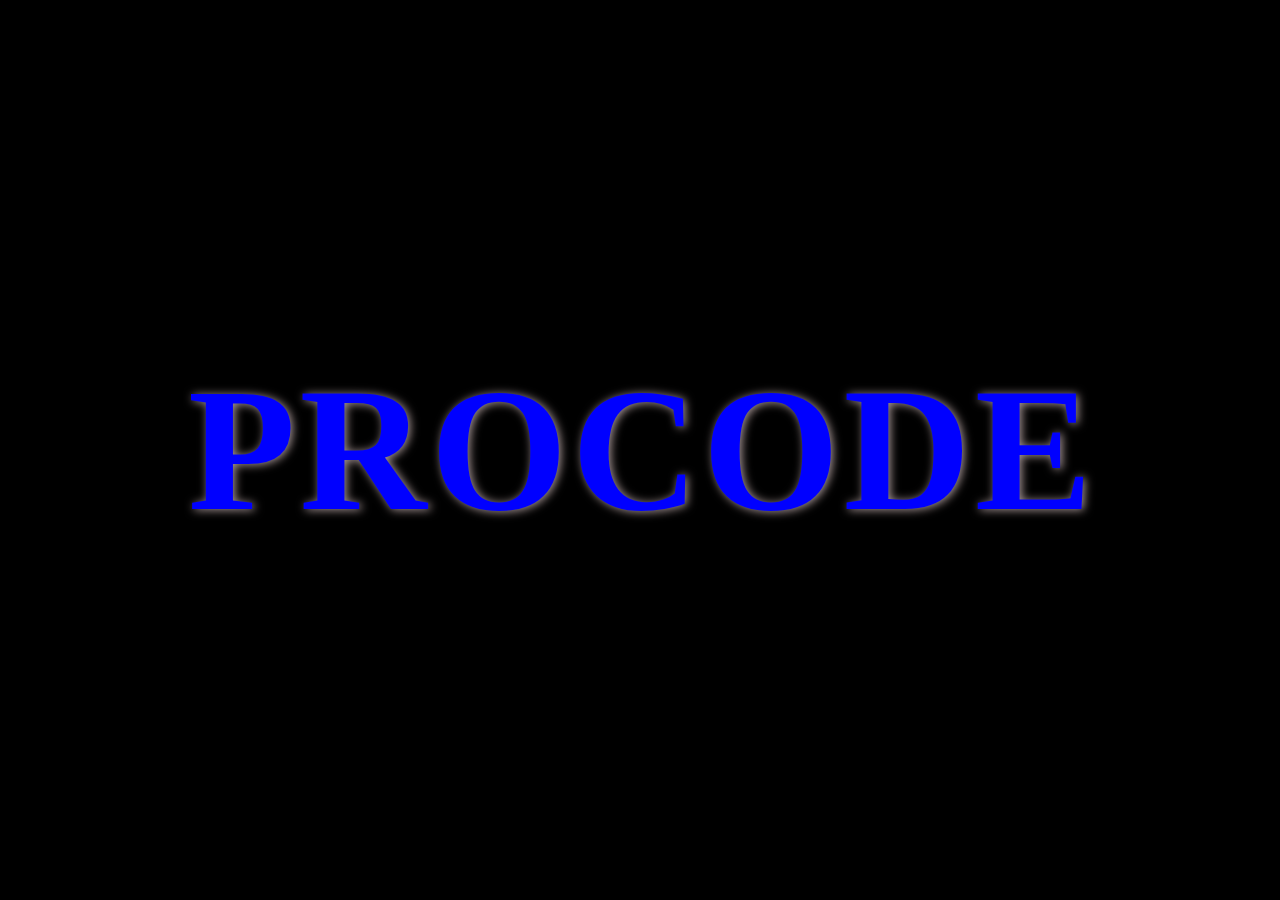
<file: Jumping-Letter-Animation/index.html>
<!DOCTYPE html>
<html lang="en">
<head>
  <meta charset="UTF-8">
  <meta name="viewport" content="width=device-width, initial-scale=1.0">
  <link rel="stylesheet" href="index.css">
  <title>Jumping Letter Animation</title>
</head>
<body>
  <div class="container">
    <span>P</span>
    <span>R</span>
    <span>O</span>
    <span>C</span>
    <span>O</span>
    <span>D</span>
    <span>E</span>
   
  </div>
  <script src="script.js"></script>
</body>
</html>
</file>
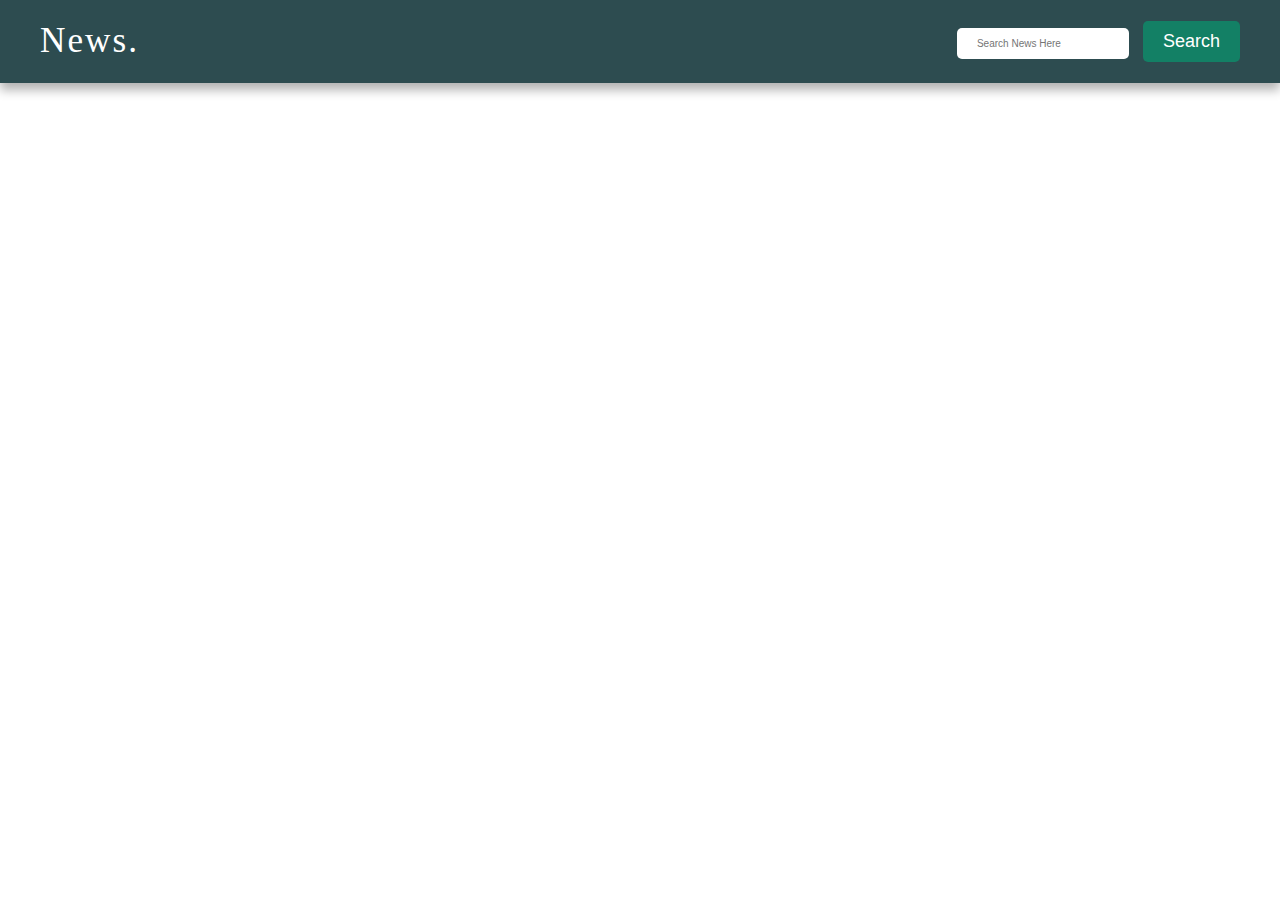
<file: News-Application/index.html>
<!DOCTYPE html>
<html lang="en">
<head>
  <meta charset="UTF-8">
  <meta name="viewport" content="width=device-width, initial-scale=1.0">
  <link rel="stylesheet" href="style.css">
  <title>News Application</title>
</head>
<body>

<nav>
<div class="navbar obj-width" >
  <a href="index.html" class="logo">News.</a>
  <div class="search-container">
    <input type="text" placeholder="Search News Here" id="search-input">
    <button id="search-button">Search</button>
  </div>
</div>
</nav>


<main id="blog-container" class="obj-width">

  <div class="blog-card">
    <img src="placeholder.jpg" alt="">
    <h2>This is a title</h2>
    <p>Lorem ipsum dolor sit, amet consectetur adipisicing elit. Aut, enim optio! At dolore beatae architecto quod obcaecati nam ut. Harum!</p>
  </div>

  <div class="blog-card">
    <img src="placeholder.jpg" alt="">
    <h2>This is a title</h2>
    <p>Lorem ipsum dolor sit, amet consectetur adipisicing elit. Aut, enim optio! At dolore beatae architecto quod obcaecati nam ut. Harum!</p>
  </div>


  <div class="blog-card">
    <img src="placeholder.jpg" alt="">
    <h2>This is a title</h2>
    <p>Lorem ipsum dolor sit, amet consectetur adipisicing elit. Aut, enim optio! At dolore beatae architecto quod obcaecati nam ut. Harum!</p>
  </div>


  <div class="blog-card">
    <img src="placeholder.jpg" alt="">
    <h2>This is a title</h2>
    <p>Lorem ipsum dolor sit, amet consectetur adipisicing elit. Aut, enim optio! At dolore beatae architecto quod obcaecati nam ut. Harum!</p>
  </div>

</main>

<script src="script.js"></script>
</body>
</html>
</file>
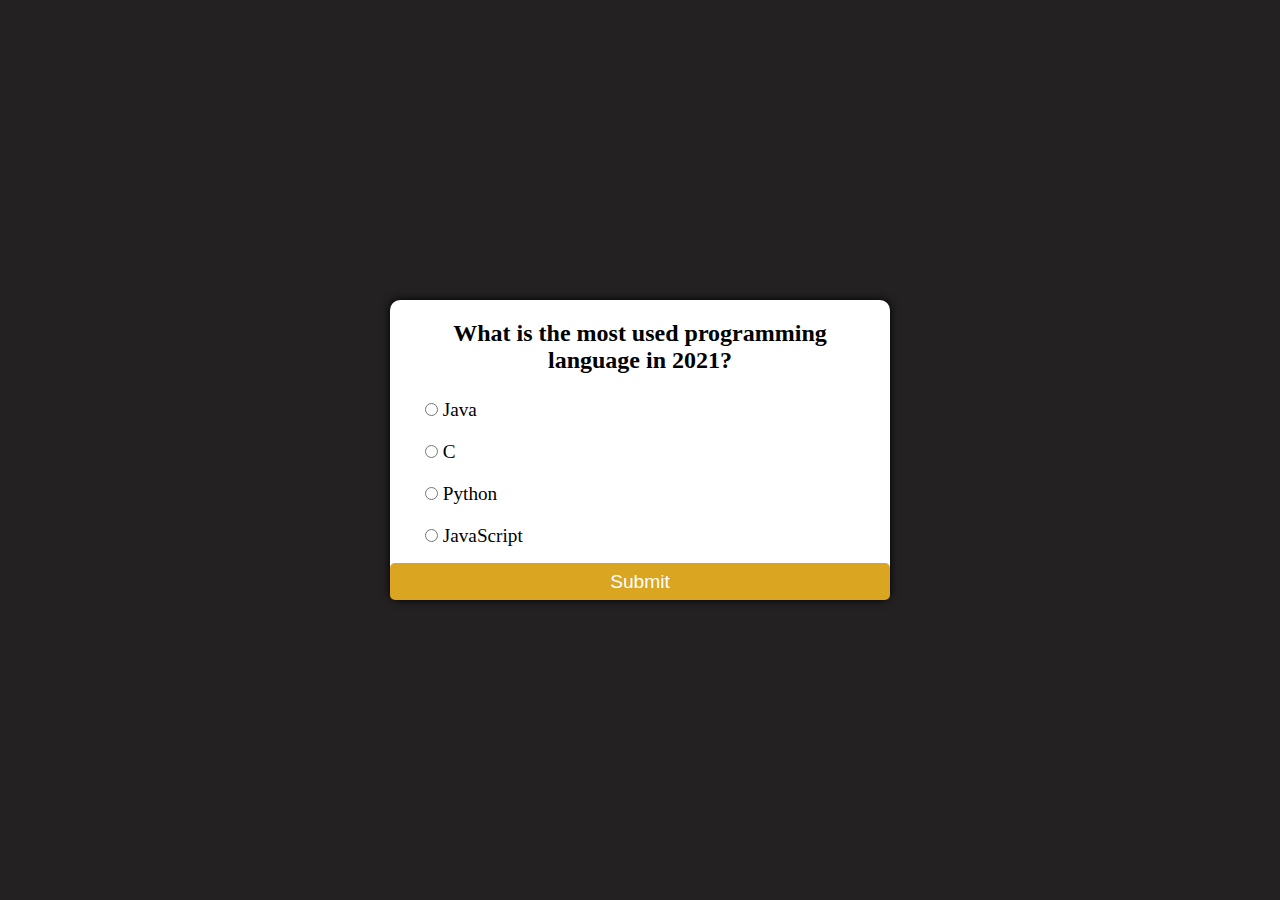
<file: Quiz-App/index.html>
<!DOCTYPE html>
<html lang="en">
<head>
  <meta charset="UTF-8">
  <meta name="viewport" content="width=device-width, initial-scale=1.0">
  <link rel="stylesheet" href="styles.css">
  <title>Quiz App</title>
</head>
<body>

<div class="quiz-container">

  <h2 id="quiz-questions">
    QUestion tag
  </h2>

  <ul>
    <li>
      <input type="radio" class="answer" id="option-a" name="quiz-options">
      <label for="option-a" id="text_option_a">Option A</label>
    </li>

    <li>
      <input type="radio" class="answer" id="option-b" name="quiz-options">
      <label for="option-b" id="text_option_b">Option B</label>
    </li>


    <li>
      <input type="radio" class="answer" id="option-c" name="quiz-options">
      <label for="option-c" id="text_option_c">Option C</label>
    </li>

    <li>
      <input type="radio" class="answer" id="option-d" name="quiz-options">
      <label for="option-d" id="text_option_d">Option D</label>
    </li>


  </ul>

  <button id="submit">Submit</button>
</div>

</body>
<script src="script.js"></script>
</html>
</file>
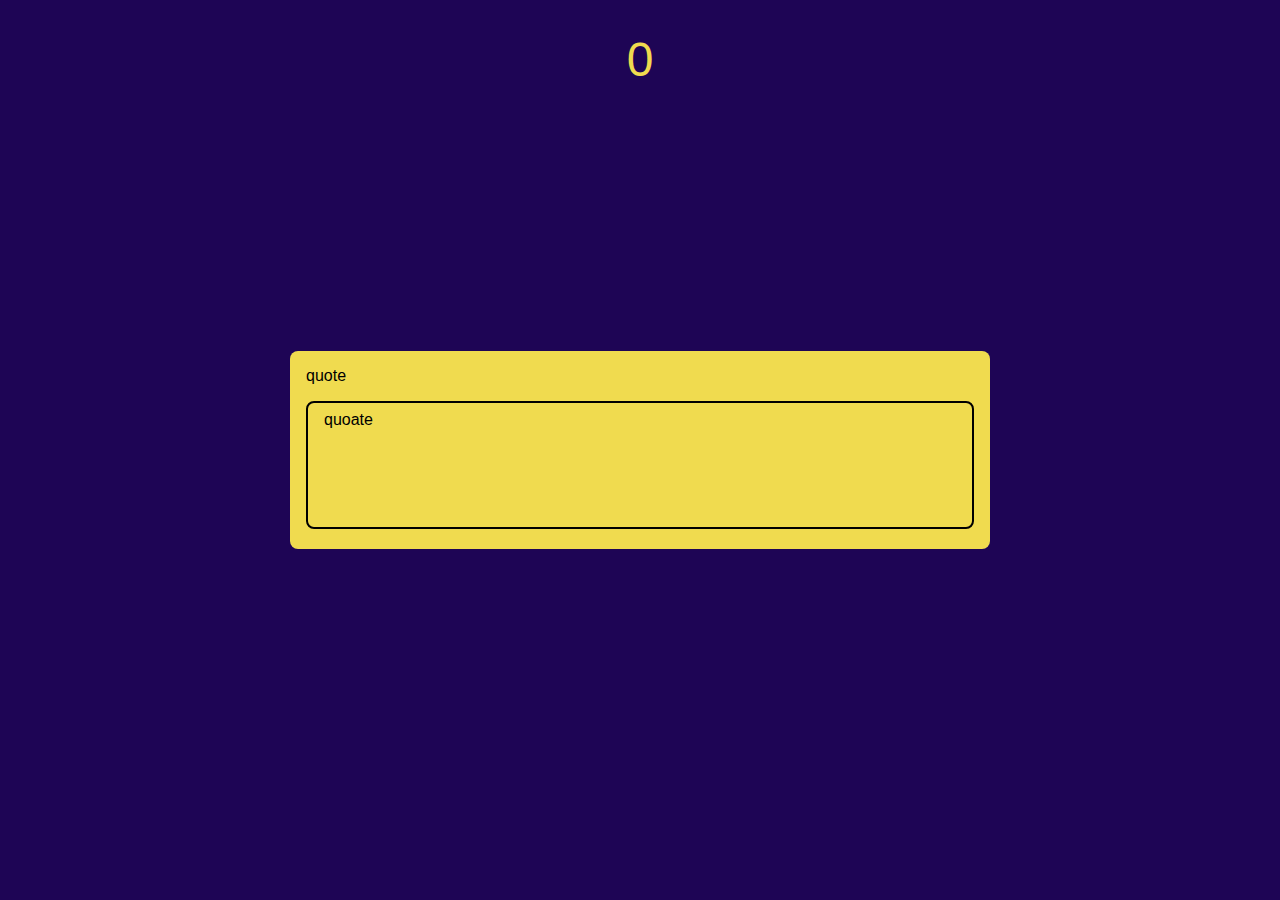
<file: TypingGame/index.html>
<!DOCTYPE html>
<html lang="en">
<head>
  <meta charset="UTF-8">
  <meta name="viewport" content="width=device-width, initial-scale=1.0">
  <link rel="stylesheet" href="styles.css">
  <script src="script.js" defer></script>
  <title>Speed Typing</title>
</head>
<body>
    <div class="timer" id="timer">0</div>
    <div class="container">
      <div class="quote-display" id="quoteDisplay">quote</div>
      <textarea  id="quoteInput" class="quote-input" autofocus>quoate</textarea>
    </div>
</body>
</html>
</file>
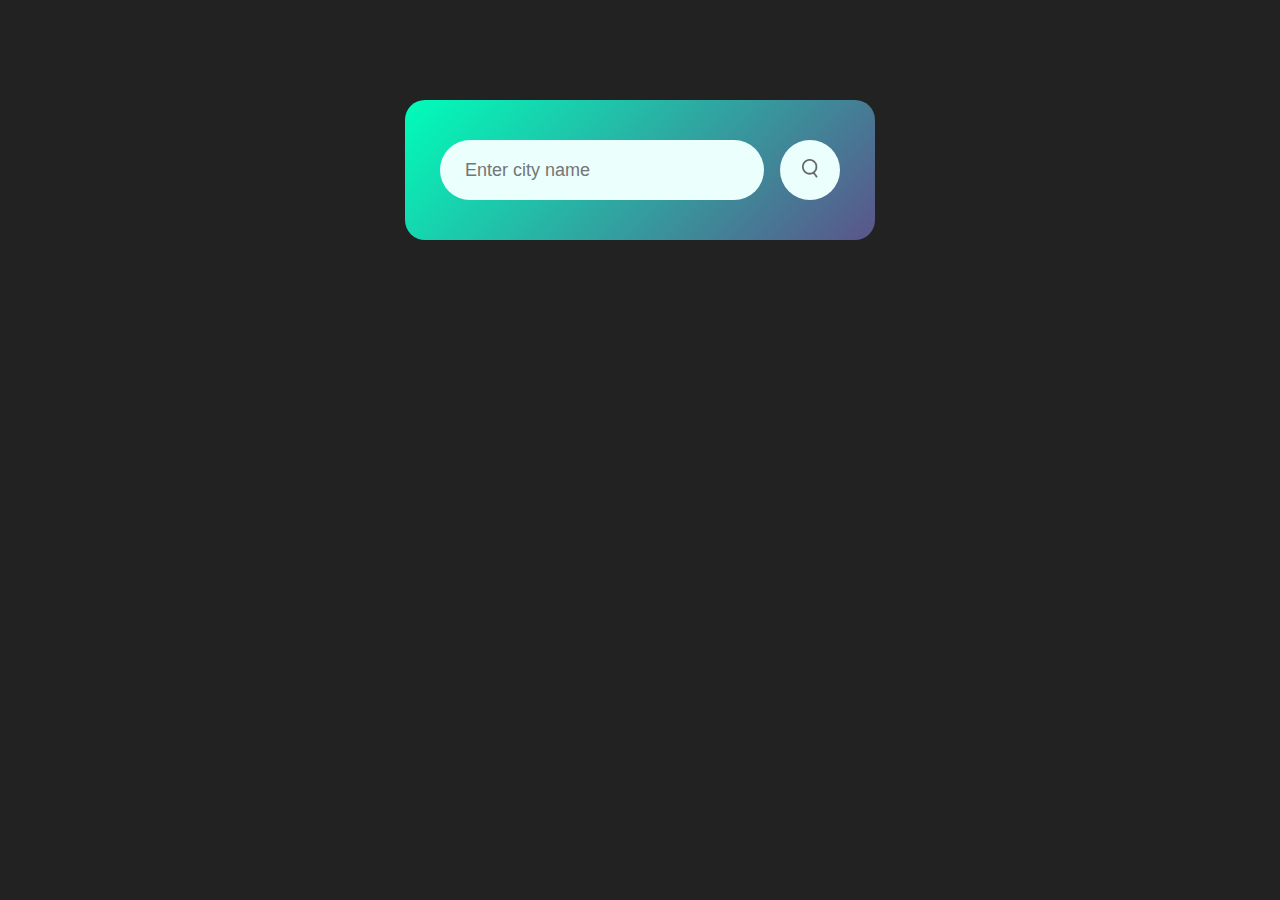
<file: Weather App/index.html>
<!DOCTYPE html>
<html lang="en">
<head>
    <meta charset="UTF-8">
    <meta name="viewport" content="width=device-width, initial-scale=1.0">
    <title>Weather App</title>
    <link rel="stylesheet" href="styles.css">
</head>
<body>
    <div class="card">
        <div class="search">
            <input type="text" placeholder="Enter city name" spellcheck="false">
            <button><img src="weather-app-img/images/search.png" alt=""></button>

        </div>
        <div class="error">
            <p>Invalid City Name</p>
        </div>
        <div class="weather">
            <img src="weather-app-img/images/rain.png" alt="" class="weather-icon">
            <h1 class="temp">22°c</h1>
            <h2 class="city">New York</h2>
            <div class="details">
                <div class="col">
                    <img src="weather-app-img/images/humidity.png" alt="">
                    <div>
                        <p class="humidity">50%</p>
                        <p>Humidity</p>
                    </div>
                </div>
                <div class="col">
                    <img src="weather-app-img/images/wind.png" alt="">
                    <div>
                        <p class="wind">15 km/h</p>
                        <p>Wind Speed</p>
                    </div>
                </div>
            </div>
        </div>
    </div>
    <script src="weather.js">
    </script>
</body>
</html>
</file>
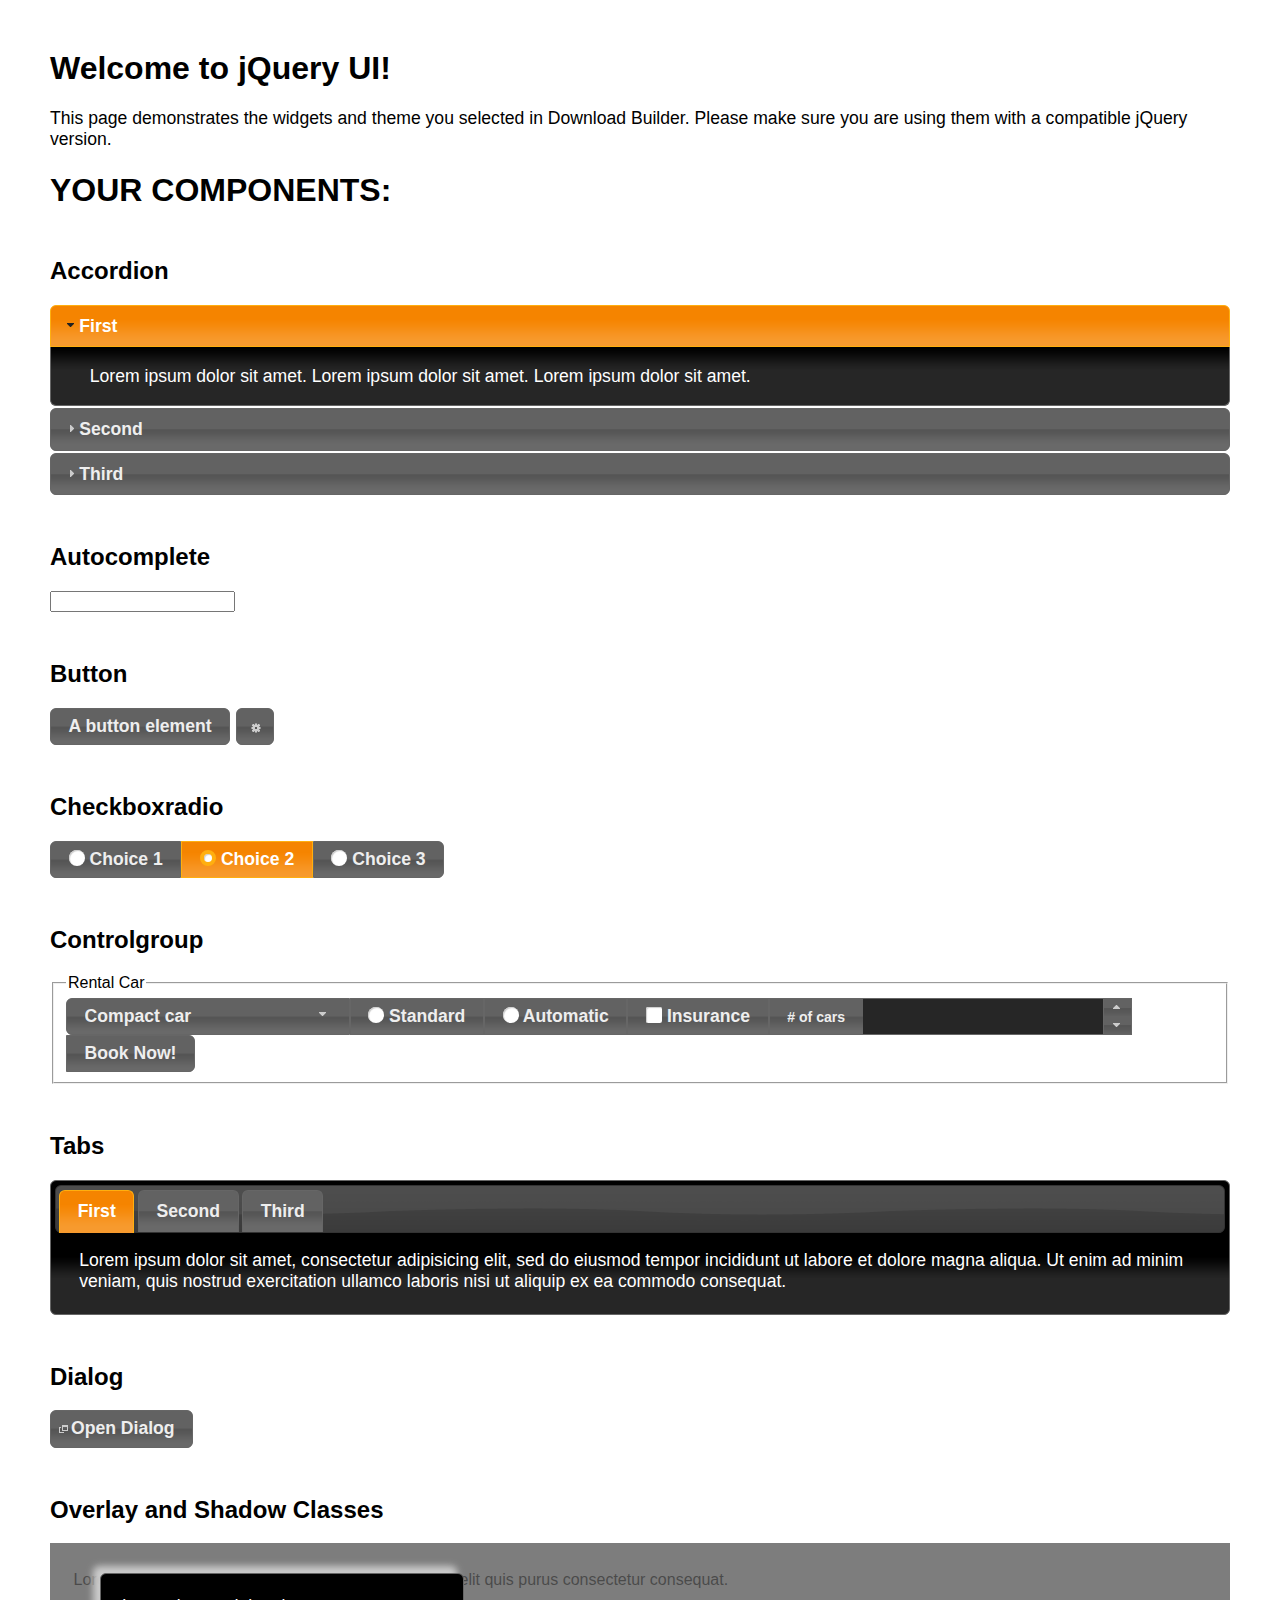
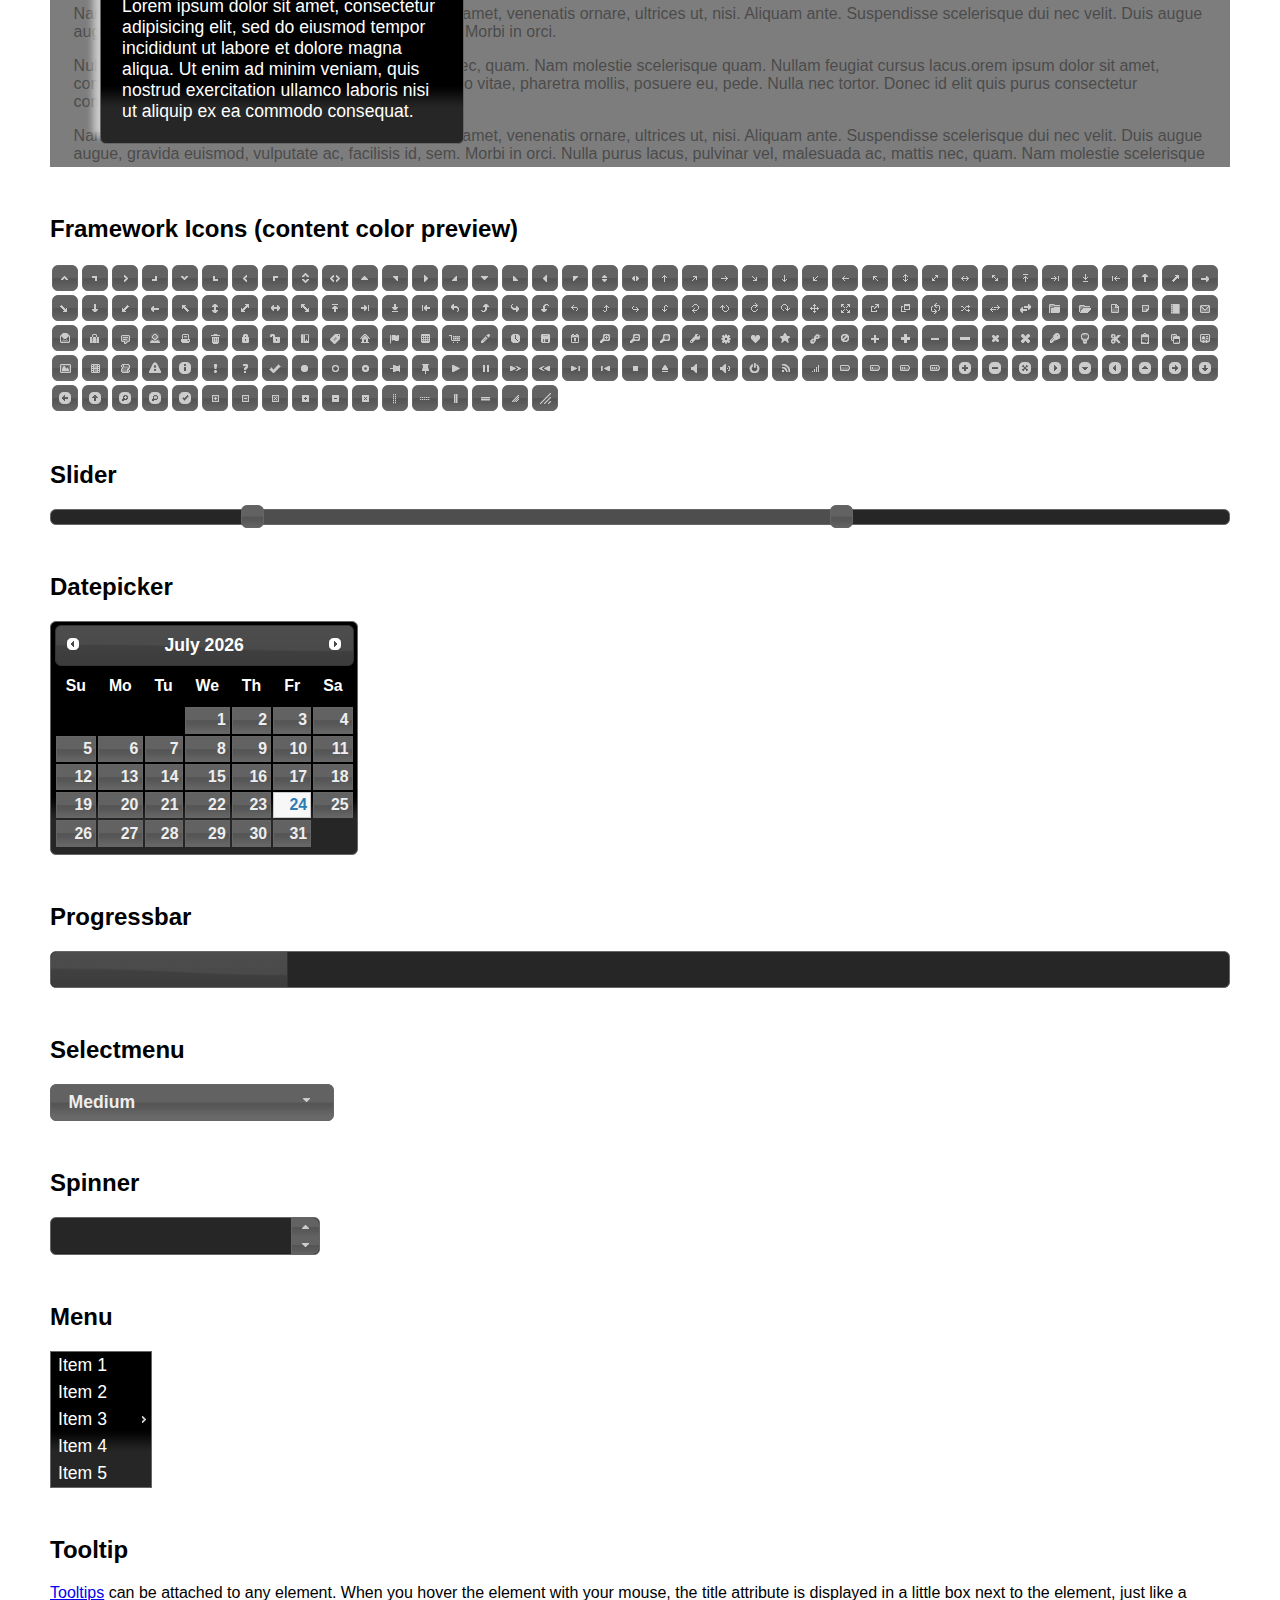
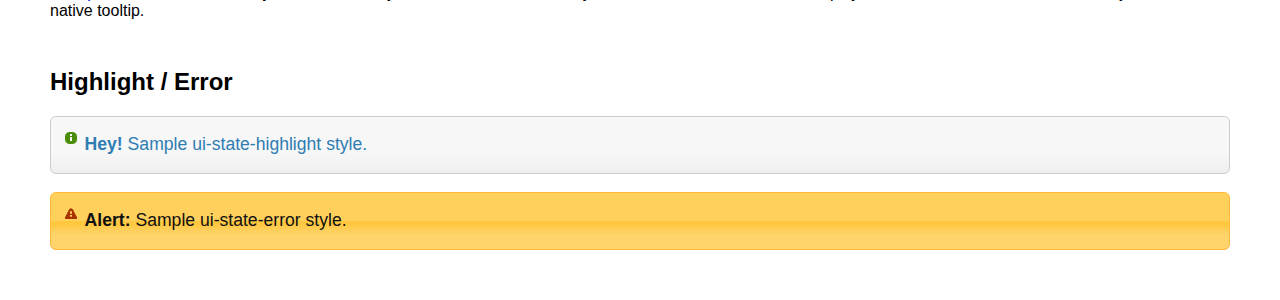
<file: Expense-Tracker/jquery-ui-1.13.2.custom/index.html>
<!doctype html>
<html lang="us">
<head>
	<meta charset="utf-8">
	<title>jQuery UI Example Page</title>
	<link href="jquery-ui.css" rel="stylesheet">
	<style>
	body{
		font-family: "Trebuchet MS", sans-serif;
		margin: 50px;
	}
	.demoHeaders {
		margin-top: 2em;
	}
	#dialog-link {
		padding: .4em 1em .4em 20px;
		text-decoration: none;
		position: relative;
	}
	#dialog-link span.ui-icon {
		margin: 0 5px 0 0;
		position: absolute;
		left: .2em;
		top: 50%;
		margin-top: -8px;
	}
	#icons {
		margin: 0;
		padding: 0;
	}
	#icons li {
		margin: 2px;
		position: relative;
		padding: 4px 0;
		cursor: pointer;
		float: left;
		list-style: none;
	}
	#icons span.ui-icon {
		float: left;
		margin: 0 4px;
	}
	.fakewindowcontain .ui-widget-overlay {
		position: absolute;
	}
	select {
		width: 200px;
	}
	</style>
</head>
<body>

<h1>Welcome to jQuery UI!</h1>

<div class="ui-widget">
	<p>This page demonstrates the widgets and theme you selected in Download Builder. Please make sure you are using them with a compatible jQuery version.</p>
</div>

<h1>YOUR COMPONENTS:</h1>

<!-- Accordion -->
<h2 class="demoHeaders">Accordion</h2>
<div id="accordion">
	<h3>First</h3>
	<div>Lorem ipsum dolor sit amet. Lorem ipsum dolor sit amet. Lorem ipsum dolor sit amet.</div>
	<h3>Second</h3>
	<div>Phasellus mattis tincidunt nibh.</div>
	<h3>Third</h3>
	<div>Nam dui erat, auctor a, dignissim quis.</div>
</div>

<!-- Autocomplete -->
<h2 class="demoHeaders">Autocomplete</h2>
<div>
	<input id="autocomplete" title="type &quot;a&quot;">
</div>

<!-- Button -->
<h2 class="demoHeaders">Button</h2>
<button id="button">A button element</button>
<button id="button-icon">An icon-only button</button>

<!-- Checkboxradio -->
<h2 class="demoHeaders">Checkboxradio</h2>
<form style="margin-top: 1em;">
	<div id="radioset">
		<input type="radio" id="radio1" name="radio"><label for="radio1">Choice 1</label>
		<input type="radio" id="radio2" name="radio" checked="checked"><label for="radio2">Choice 2</label>
		<input type="radio" id="radio3" name="radio"><label for="radio3">Choice 3</label>
	</div>
</form>

<!-- Controlgroup -->
<h2 class="demoHeaders">Controlgroup</h2>
<fieldset>
	<legend>Rental Car</legend>
	<div id="controlgroup">
		<select id="car-type">
			<option>Compact car</option>
			<option>Midsize car</option>
			<option>Full size car</option>
			<option>SUV</option>
			<option>Luxury</option>
			<option>Truck</option>
			<option>Van</option>
		</select>
		<label for="transmission-standard">Standard</label>
		<input type="radio" name="transmission" id="transmission-standard">
		<label for="transmission-automatic">Automatic</label>
		<input type="radio" name="transmission" id="transmission-automatic">
		<label for="insurance">Insurance</label>
		<input type="checkbox" name="insurance" id="insurance">
		<label for="horizontal-spinner" class="ui-controlgroup-label"># of cars</label>
		<input id="horizontal-spinner" class="ui-spinner-input">
		<button>Book Now!</button>
	</div>
</fieldset>

<!-- Tabs -->
<h2 class="demoHeaders">Tabs</h2>
<div id="tabs">
	<ul>
		<li><a href="#tabs-1">First</a></li>
		<li><a href="#tabs-2">Second</a></li>
		<li><a href="#tabs-3">Third</a></li>
	</ul>
	<div id="tabs-1">Lorem ipsum dolor sit amet, consectetur adipisicing elit, sed do eiusmod tempor incididunt ut labore et dolore magna aliqua. Ut enim ad minim veniam, quis nostrud exercitation ullamco laboris nisi ut aliquip ex ea commodo consequat.</div>
	<div id="tabs-2">Phasellus mattis tincidunt nibh. Cras orci urna, blandit id, pretium vel, aliquet ornare, felis. Maecenas scelerisque sem non nisl. Fusce sed lorem in enim dictum bibendum.</div>
	<div id="tabs-3">Nam dui erat, auctor a, dignissim quis, sollicitudin eu, felis. Pellentesque nisi urna, interdum eget, sagittis et, consequat vestibulum, lacus. Mauris porttitor ullamcorper augue.</div>
</div>

<h2 class="demoHeaders">Dialog</h2>
<p>
	<button id="dialog-link" class="ui-button ui-corner-all ui-widget">
		<span class="ui-icon ui-icon-newwin"></span>Open Dialog
	</button>
</p>

<h2 class="demoHeaders">Overlay and Shadow Classes</h2>
<div style="position: relative; width: 96%; height: 200px; padding:1% 2%; overflow:hidden;" class="fakewindowcontain">
	<p>Lorem ipsum dolor sit amet,  Nulla nec tortor. Donec id elit quis purus consectetur consequat. </p><p>Nam congue semper tellus. Sed erat dolor, dapibus sit amet, venenatis ornare, ultrices ut, nisi. Aliquam ante. Suspendisse scelerisque dui nec velit. Duis augue augue, gravida euismod, vulputate ac, facilisis id, sem. Morbi in orci. </p><p>Nulla purus lacus, pulvinar vel, malesuada ac, mattis nec, quam. Nam molestie scelerisque quam. Nullam feugiat cursus lacus.orem ipsum dolor sit amet, consectetur adipiscing elit. Donec libero risus, commodo vitae, pharetra mollis, posuere eu, pede. Nulla nec tortor. Donec id elit quis purus consectetur consequat. </p><p>Nam congue semper tellus. Sed erat dolor, dapibus sit amet, venenatis ornare, ultrices ut, nisi. Aliquam ante. Suspendisse scelerisque dui nec velit. Duis augue augue, gravida euismod, vulputate ac, facilisis id, sem. Morbi in orci. Nulla purus lacus, pulvinar vel, malesuada ac, mattis nec, quam. Nam molestie scelerisque quam. </p><p>Nullam feugiat cursus lacus.orem ipsum dolor sit amet, consectetur adipiscing elit. Donec libero risus, commodo vitae, pharetra mollis, posuere eu, pede. Nulla nec tortor. Donec id elit quis purus consectetur consequat. Nam congue semper tellus. Sed erat dolor, dapibus sit amet, venenatis ornare, ultrices ut, nisi. Aliquam ante. </p><p>Suspendisse scelerisque dui nec velit. Duis augue augue, gravida euismod, vulputate ac, facilisis id, sem. Morbi in orci. Nulla purus lacus, pulvinar vel, malesuada ac, mattis nec, quam. Nam molestie scelerisque quam. Nullam feugiat cursus lacus.orem ipsum dolor sit amet, consectetur adipiscing elit. Donec libero risus, commodo vitae, pharetra mollis, posuere eu, pede. Nulla nec tortor. Donec id elit quis purus consectetur consequat. Nam congue semper tellus. Sed erat dolor, dapibus sit amet, venenatis ornare, ultrices ut, nisi. </p>

	<!-- ui-dialog -->
	<div class="ui-widget-overlay ui-front"></div>
	<div style="position: absolute; width: 320px; left: 50px; top: 30px; padding: 1.2em" class="ui-widget ui-front ui-widget-content ui-corner-all ui-widget-shadow">
		Lorem ipsum dolor sit amet, consectetur adipisicing elit, sed do eiusmod tempor incididunt ut labore et dolore magna aliqua. Ut enim ad minim veniam, quis nostrud exercitation ullamco laboris nisi ut aliquip ex ea commodo consequat.
	</div>

</div>

<!-- ui-dialog -->
<div id="dialog" title="Dialog Title">
	<p>Lorem ipsum dolor sit amet, consectetur adipisicing elit, sed do eiusmod tempor incididunt ut labore et dolore magna aliqua. Ut enim ad minim veniam, quis nostrud exercitation ullamco laboris nisi ut aliquip ex ea commodo consequat.</p>
</div>


<h2 class="demoHeaders">Framework Icons (content color preview)</h2>
<ul id="icons" class="ui-widget ui-helper-clearfix">
	<li class="ui-state-default ui-corner-all" title=".ui-icon-caret-1-n"><span class="ui-icon ui-icon-caret-1-n"></span></li>
	<li class="ui-state-default ui-corner-all" title=".ui-icon-caret-1-ne"><span class="ui-icon ui-icon-caret-1-ne"></span></li>
	<li class="ui-state-default ui-corner-all" title=".ui-icon-caret-1-e"><span class="ui-icon ui-icon-caret-1-e"></span></li>
	<li class="ui-state-default ui-corner-all" title=".ui-icon-caret-1-se"><span class="ui-icon ui-icon-caret-1-se"></span></li>
	<li class="ui-state-default ui-corner-all" title=".ui-icon-caret-1-s"><span class="ui-icon ui-icon-caret-1-s"></span></li>
	<li class="ui-state-default ui-corner-all" title=".ui-icon-caret-1-sw"><span class="ui-icon ui-icon-caret-1-sw"></span></li>
	<li class="ui-state-default ui-corner-all" title=".ui-icon-caret-1-w"><span class="ui-icon ui-icon-caret-1-w"></span></li>
	<li class="ui-state-default ui-corner-all" title=".ui-icon-caret-1-nw"><span class="ui-icon ui-icon-caret-1-nw"></span></li>
	<li class="ui-state-default ui-corner-all" title=".ui-icon-caret-2-n-s"><span class="ui-icon ui-icon-caret-2-n-s"></span></li>
	<li class="ui-state-default ui-corner-all" title=".ui-icon-caret-2-e-w"><span class="ui-icon ui-icon-caret-2-e-w"></span></li>
	<li class="ui-state-default ui-corner-all" title=".ui-icon-triangle-1-n"><span class="ui-icon ui-icon-triangle-1-n"></span></li>
	<li class="ui-state-default ui-corner-all" title=".ui-icon-triangle-1-ne"><span class="ui-icon ui-icon-triangle-1-ne"></span></li>
	<li class="ui-state-default ui-corner-all" title=".ui-icon-triangle-1-e"><span class="ui-icon ui-icon-triangle-1-e"></span></li>
	<li class="ui-state-default ui-corner-all" title=".ui-icon-triangle-1-se"><span class="ui-icon ui-icon-triangle-1-se"></span></li>
	<li class="ui-state-default ui-corner-all" title=".ui-icon-triangle-1-s"><span class="ui-icon ui-icon-triangle-1-s"></span></li>
	<li class="ui-state-default ui-corner-all" title=".ui-icon-triangle-1-sw"><span class="ui-icon ui-icon-triangle-1-sw"></span></li>
	<li class="ui-state-default ui-corner-all" title=".ui-icon-triangle-1-w"><span class="ui-icon ui-icon-triangle-1-w"></span></li>
	<li class="ui-state-default ui-corner-all" title=".ui-icon-triangle-1-nw"><span class="ui-icon ui-icon-triangle-1-nw"></span></li>
	<li class="ui-state-default ui-corner-all" title=".ui-icon-triangle-2-n-s"><span class="ui-icon ui-icon-triangle-2-n-s"></span></li>
	<li class="ui-state-default ui-corner-all" title=".ui-icon-triangle-2-e-w"><span class="ui-icon ui-icon-triangle-2-e-w"></span></li>
	<li class="ui-state-default ui-corner-all" title=".ui-icon-arrow-1-n"><span class="ui-icon ui-icon-arrow-1-n"></span></li>
	<li class="ui-state-default ui-corner-all" title=".ui-icon-arrow-1-ne"><span class="ui-icon ui-icon-arrow-1-ne"></span></li>
	<li class="ui-state-default ui-corner-all" title=".ui-icon-arrow-1-e"><span class="ui-icon ui-icon-arrow-1-e"></span></li>
	<li class="ui-state-default ui-corner-all" title=".ui-icon-arrow-1-se"><span class="ui-icon ui-icon-arrow-1-se"></span></li>
	<li class="ui-state-default ui-corner-all" title=".ui-icon-arrow-1-s"><span class="ui-icon ui-icon-arrow-1-s"></span></li>
	<li class="ui-state-default ui-corner-all" title=".ui-icon-arrow-1-sw"><span class="ui-icon ui-icon-arrow-1-sw"></span></li>
	<li class="ui-state-default ui-corner-all" title=".ui-icon-arrow-1-w"><span class="ui-icon ui-icon-arrow-1-w"></span></li>
	<li class="ui-state-default ui-corner-all" title=".ui-icon-arrow-1-nw"><span class="ui-icon ui-icon-arrow-1-nw"></span></li>
	<li class="ui-state-default ui-corner-all" title=".ui-icon-arrow-2-n-s"><span class="ui-icon ui-icon-arrow-2-n-s"></span></li>
	<li class="ui-state-default ui-corner-all" title=".ui-icon-arrow-2-ne-sw"><span class="ui-icon ui-icon-arrow-2-ne-sw"></span></li>
	<li class="ui-state-default ui-corner-all" title=".ui-icon-arrow-2-e-w"><span class="ui-icon ui-icon-arrow-2-e-w"></span></li>
	<li class="ui-state-default ui-corner-all" title=".ui-icon-arrow-2-se-nw"><span class="ui-icon ui-icon-arrow-2-se-nw"></span></li>
	<li class="ui-state-default ui-corner-all" title=".ui-icon-arrowstop-1-n"><span class="ui-icon ui-icon-arrowstop-1-n"></span></li>
	<li class="ui-state-default ui-corner-all" title=".ui-icon-arrowstop-1-e"><span class="ui-icon ui-icon-arrowstop-1-e"></span></li>
	<li class="ui-state-default ui-corner-all" title=".ui-icon-arrowstop-1-s"><span class="ui-icon ui-icon-arrowstop-1-s"></span></li>
	<li class="ui-state-default ui-corner-all" title=".ui-icon-arrowstop-1-w"><span class="ui-icon ui-icon-arrowstop-1-w"></span></li>
	<li class="ui-state-default ui-corner-all" title=".ui-icon-arrowthick-1-n"><span class="ui-icon ui-icon-arrowthick-1-n"></span></li>
	<li class="ui-state-default ui-corner-all" title=".ui-icon-arrowthick-1-ne"><span class="ui-icon ui-icon-arrowthick-1-ne"></span></li>
	<li class="ui-state-default ui-corner-all" title=".ui-icon-arrowthick-1-e"><span class="ui-icon ui-icon-arrowthick-1-e"></span></li>
	<li class="ui-state-default ui-corner-all" title=".ui-icon-arrowthick-1-se"><span class="ui-icon ui-icon-arrowthick-1-se"></span></li>
	<li class="ui-state-default ui-corner-all" title=".ui-icon-arrowthick-1-s"><span class="ui-icon ui-icon-arrowthick-1-s"></span></li>
	<li class="ui-state-default ui-corner-all" title=".ui-icon-arrowthick-1-sw"><span class="ui-icon ui-icon-arrowthick-1-sw"></span></li>
	<li class="ui-state-default ui-corner-all" title=".ui-icon-arrowthick-1-w"><span class="ui-icon ui-icon-arrowthick-1-w"></span></li>
	<li class="ui-state-default ui-corner-all" title=".ui-icon-arrowthick-1-nw"><span class="ui-icon ui-icon-arrowthick-1-nw"></span></li>
	<li class="ui-state-default ui-corner-all" title=".ui-icon-arrowthick-2-n-s"><span class="ui-icon ui-icon-arrowthick-2-n-s"></span></li>
	<li class="ui-state-default ui-corner-all" title=".ui-icon-arrowthick-2-ne-sw"><span class="ui-icon ui-icon-arrowthick-2-ne-sw"></span></li>
	<li class="ui-state-default ui-corner-all" title=".ui-icon-arrowthick-2-e-w"><span class="ui-icon ui-icon-arrowthick-2-e-w"></span></li>
	<li class="ui-state-default ui-corner-all" title=".ui-icon-arrowthick-2-se-nw"><span class="ui-icon ui-icon-arrowthick-2-se-nw"></span></li>
	<li class="ui-state-default ui-corner-all" title=".ui-icon-arrowthickstop-1-n"><span class="ui-icon ui-icon-arrowthickstop-1-n"></span></li>
	<li class="ui-state-default ui-corner-all" title=".ui-icon-arrowthickstop-1-e"><span class="ui-icon ui-icon-arrowthickstop-1-e"></span></li>
	<li class="ui-state-default ui-corner-all" title=".ui-icon-arrowthickstop-1-s"><span class="ui-icon ui-icon-arrowthickstop-1-s"></span></li>
	<li class="ui-state-default ui-corner-all" title=".ui-icon-arrowthickstop-1-w"><span class="ui-icon ui-icon-arrowthickstop-1-w"></span></li>
	<li class="ui-state-default ui-corner-all" title=".ui-icon-arrowreturnthick-1-w"><span class="ui-icon ui-icon-arrowreturnthick-1-w"></span></li>
	<li class="ui-state-default ui-corner-all" title=".ui-icon-arrowreturnthick-1-n"><span class="ui-icon ui-icon-arrowreturnthick-1-n"></span></li>
	<li class="ui-state-default ui-corner-all" title=".ui-icon-arrowreturnthick-1-e"><span class="ui-icon ui-icon-arrowreturnthick-1-e"></span></li>
	<li class="ui-state-default ui-corner-all" title=".ui-icon-arrowreturnthick-1-s"><span class="ui-icon ui-icon-arrowreturnthick-1-s"></span></li>
	<li class="ui-state-default ui-corner-all" title=".ui-icon-arrowreturn-1-w"><span class="ui-icon ui-icon-arrowreturn-1-w"></span></li>
	<li class="ui-state-default ui-corner-all" title=".ui-icon-arrowreturn-1-n"><span class="ui-icon ui-icon-arrowreturn-1-n"></span></li>
	<li class="ui-state-default ui-corner-all" title=".ui-icon-arrowreturn-1-e"><span class="ui-icon ui-icon-arrowreturn-1-e"></span></li>
	<li class="ui-state-default ui-corner-all" title=".ui-icon-arrowreturn-1-s"><span class="ui-icon ui-icon-arrowreturn-1-s"></span></li>
	<li class="ui-state-default ui-corner-all" title=".ui-icon-arrowrefresh-1-w"><span class="ui-icon ui-icon-arrowrefresh-1-w"></span></li>
	<li class="ui-state-default ui-corner-all" title=".ui-icon-arrowrefresh-1-n"><span class="ui-icon ui-icon-arrowrefresh-1-n"></span></li>
	<li class="ui-state-default ui-corner-all" title=".ui-icon-arrowrefresh-1-e"><span class="ui-icon ui-icon-arrowrefresh-1-e"></span></li>
	<li class="ui-state-default ui-corner-all" title=".ui-icon-arrowrefresh-1-s"><span class="ui-icon ui-icon-arrowrefresh-1-s"></span></li>
	<li class="ui-state-default ui-corner-all" title=".ui-icon-arrow-4"><span class="ui-icon ui-icon-arrow-4"></span></li>
	<li class="ui-state-default ui-corner-all" title=".ui-icon-arrow-4-diag"><span class="ui-icon ui-icon-arrow-4-diag"></span></li>
	<li class="ui-state-default ui-corner-all" title=".ui-icon-extlink"><span class="ui-icon ui-icon-extlink"></span></li>
	<li class="ui-state-default ui-corner-all" title=".ui-icon-newwin"><span class="ui-icon ui-icon-newwin"></span></li>
	<li class="ui-state-default ui-corner-all" title=".ui-icon-refresh"><span class="ui-icon ui-icon-refresh"></span></li>
	<li class="ui-state-default ui-corner-all" title=".ui-icon-shuffle"><span class="ui-icon ui-icon-shuffle"></span></li>
	<li class="ui-state-default ui-corner-all" title=".ui-icon-transfer-e-w"><span class="ui-icon ui-icon-transfer-e-w"></span></li>
	<li class="ui-state-default ui-corner-all" title=".ui-icon-transferthick-e-w"><span class="ui-icon ui-icon-transferthick-e-w"></span></li>
	<li class="ui-state-default ui-corner-all" title=".ui-icon-folder-collapsed"><span class="ui-icon ui-icon-folder-collapsed"></span></li>
	<li class="ui-state-default ui-corner-all" title=".ui-icon-folder-open"><span class="ui-icon ui-icon-folder-open"></span></li>
	<li class="ui-state-default ui-corner-all" title=".ui-icon-document"><span class="ui-icon ui-icon-document"></span></li>
	<li class="ui-state-default ui-corner-all" title=".ui-icon-document-b"><span class="ui-icon ui-icon-document-b"></span></li>
	<li class="ui-state-default ui-corner-all" title=".ui-icon-note"><span class="ui-icon ui-icon-note"></span></li>
	<li class="ui-state-default ui-corner-all" title=".ui-icon-mail-closed"><span class="ui-icon ui-icon-mail-closed"></span></li>
	<li class="ui-state-default ui-corner-all" title=".ui-icon-mail-open"><span class="ui-icon ui-icon-mail-open"></span></li>
	<li class="ui-state-default ui-corner-all" title=".ui-icon-suitcase"><span class="ui-icon ui-icon-suitcase"></span></li>
	<li class="ui-state-default ui-corner-all" title=".ui-icon-comment"><span class="ui-icon ui-icon-comment"></span></li>
	<li class="ui-state-default ui-corner-all" title=".ui-icon-person"><span class="ui-icon ui-icon-person"></span></li>
	<li class="ui-state-default ui-corner-all" title=".ui-icon-print"><span class="ui-icon ui-icon-print"></span></li>
	<li class="ui-state-default ui-corner-all" title=".ui-icon-trash"><span class="ui-icon ui-icon-trash"></span></li>
	<li class="ui-state-default ui-corner-all" title=".ui-icon-locked"><span class="ui-icon ui-icon-locked"></span></li>
	<li class="ui-state-default ui-corner-all" title=".ui-icon-unlocked"><span class="ui-icon ui-icon-unlocked"></span></li>
	<li class="ui-state-default ui-corner-all" title=".ui-icon-bookmark"><span class="ui-icon ui-icon-bookmark"></span></li>
	<li class="ui-state-default ui-corner-all" title=".ui-icon-tag"><span class="ui-icon ui-icon-tag"></span></li>
	<li class="ui-state-default ui-corner-all" title=".ui-icon-home"><span class="ui-icon ui-icon-home"></span></li>
	<li class="ui-state-default ui-corner-all" title=".ui-icon-flag"><span class="ui-icon ui-icon-flag"></span></li>
	<li class="ui-state-default ui-corner-all" title=".ui-icon-calculator"><span class="ui-icon ui-icon-calculator"></span></li>
	<li class="ui-state-default ui-corner-all" title=".ui-icon-cart"><span class="ui-icon ui-icon-cart"></span></li>
	<li class="ui-state-default ui-corner-all" title=".ui-icon-pencil"><span class="ui-icon ui-icon-pencil"></span></li>
	<li class="ui-state-default ui-corner-all" title=".ui-icon-clock"><span class="ui-icon ui-icon-clock"></span></li>
	<li class="ui-state-default ui-corner-all" title=".ui-icon-disk"><span class="ui-icon ui-icon-disk"></span></li>
	<li class="ui-state-default ui-corner-all" title=".ui-icon-calendar"><span class="ui-icon ui-icon-calendar"></span></li>
	<li class="ui-state-default ui-corner-all" title=".ui-icon-zoomin"><span class="ui-icon ui-icon-zoomin"></span></li>
	<li class="ui-state-default ui-corner-all" title=".ui-icon-zoomout"><span class="ui-icon ui-icon-zoomout"></span></li>
	<li class="ui-state-default ui-corner-all" title=".ui-icon-search"><span class="ui-icon ui-icon-search"></span></li>
	<li class="ui-state-default ui-corner-all" title=".ui-icon-wrench"><span class="ui-icon ui-icon-wrench"></span></li>
	<li class="ui-state-default ui-corner-all" title=".ui-icon-gear"><span class="ui-icon ui-icon-gear"></span></li>
	<li class="ui-state-default ui-corner-all" title=".ui-icon-heart"><span class="ui-icon ui-icon-heart"></span></li>
	<li class="ui-state-default ui-corner-all" title=".ui-icon-star"><span class="ui-icon ui-icon-star"></span></li>
	<li class="ui-state-default ui-corner-all" title=".ui-icon-link"><span class="ui-icon ui-icon-link"></span></li>
	<li class="ui-state-default ui-corner-all" title=".ui-icon-cancel"><span class="ui-icon ui-icon-cancel"></span></li>
	<li class="ui-state-default ui-corner-all" title=".ui-icon-plus"><span class="ui-icon ui-icon-plus"></span></li>
	<li class="ui-state-default ui-corner-all" title=".ui-icon-plusthick"><span class="ui-icon ui-icon-plusthick"></span></li>
	<li class="ui-state-default ui-corner-all" title=".ui-icon-minus"><span class="ui-icon ui-icon-minus"></span></li>
	<li class="ui-state-default ui-corner-all" title=".ui-icon-minusthick"><span class="ui-icon ui-icon-minusthick"></span></li>
	<li class="ui-state-default ui-corner-all" title=".ui-icon-close"><span class="ui-icon ui-icon-close"></span></li>
	<li class="ui-state-default ui-corner-all" title=".ui-icon-closethick"><span class="ui-icon ui-icon-closethick"></span></li>
	<li class="ui-state-default ui-corner-all" title=".ui-icon-key"><span class="ui-icon ui-icon-key"></span></li>
	<li class="ui-state-default ui-corner-all" title=".ui-icon-lightbulb"><span class="ui-icon ui-icon-lightbulb"></span></li>
	<li class="ui-state-default ui-corner-all" title=".ui-icon-scissors"><span class="ui-icon ui-icon-scissors"></span></li>
	<li class="ui-state-default ui-corner-all" title=".ui-icon-clipboard"><span class="ui-icon ui-icon-clipboard"></span></li>
	<li class="ui-state-default ui-corner-all" title=".ui-icon-copy"><span class="ui-icon ui-icon-copy"></span></li>
	<li class="ui-state-default ui-corner-all" title=".ui-icon-contact"><span class="ui-icon ui-icon-contact"></span></li>
	<li class="ui-state-default ui-corner-all" title=".ui-icon-image"><span class="ui-icon ui-icon-image"></span></li>
	<li class="ui-state-default ui-corner-all" title=".ui-icon-video"><span class="ui-icon ui-icon-video"></span></li>
	<li class="ui-state-default ui-corner-all" title=".ui-icon-script"><span class="ui-icon ui-icon-script"></span></li>
	<li class="ui-state-default ui-corner-all" title=".ui-icon-alert"><span class="ui-icon ui-icon-alert"></span></li>
	<li class="ui-state-default ui-corner-all" title=".ui-icon-info"><span class="ui-icon ui-icon-info"></span></li>
	<li class="ui-state-default ui-corner-all" title=".ui-icon-notice"><span class="ui-icon ui-icon-notice"></span></li>
	<li class="ui-state-default ui-corner-all" title=".ui-icon-help"><span class="ui-icon ui-icon-help"></span></li>
	<li class="ui-state-default ui-corner-all" title=".ui-icon-check"><span class="ui-icon ui-icon-check"></span></li>
	<li class="ui-state-default ui-corner-all" title=".ui-icon-bullet"><span class="ui-icon ui-icon-bullet"></span></li>
	<li class="ui-state-default ui-corner-all" title=".ui-icon-radio-off"><span class="ui-icon ui-icon-radio-off"></span></li>
	<li class="ui-state-default ui-corner-all" title=".ui-icon-radio-on"><span class="ui-icon ui-icon-radio-on"></span></li>
	<li class="ui-state-default ui-corner-all" title=".ui-icon-pin-w"><span class="ui-icon ui-icon-pin-w"></span></li>
	<li class="ui-state-default ui-corner-all" title=".ui-icon-pin-s"><span class="ui-icon ui-icon-pin-s"></span></li>
	<li class="ui-state-default ui-corner-all" title=".ui-icon-play"><span class="ui-icon ui-icon-play"></span></li>
	<li class="ui-state-default ui-corner-all" title=".ui-icon-pause"><span class="ui-icon ui-icon-pause"></span></li>
	<li class="ui-state-default ui-corner-all" title=".ui-icon-seek-next"><span class="ui-icon ui-icon-seek-next"></span></li>
	<li class="ui-state-default ui-corner-all" title=".ui-icon-seek-prev"><span class="ui-icon ui-icon-seek-prev"></span></li>
	<li class="ui-state-default ui-corner-all" title=".ui-icon-seek-end"><span class="ui-icon ui-icon-seek-end"></span></li>
	<li class="ui-state-default ui-corner-all" title=".ui-icon-seek-first"><span class="ui-icon ui-icon-seek-first"></span></li>
	<li class="ui-state-default ui-corner-all" title=".ui-icon-stop"><span class="ui-icon ui-icon-stop"></span></li>
	<li class="ui-state-default ui-corner-all" title=".ui-icon-eject"><span class="ui-icon ui-icon-eject"></span></li>
	<li class="ui-state-default ui-corner-all" title=".ui-icon-volume-off"><span class="ui-icon ui-icon-volume-off"></span></li>
	<li class="ui-state-default ui-corner-all" title=".ui-icon-volume-on"><span class="ui-icon ui-icon-volume-on"></span></li>
	<li class="ui-state-default ui-corner-all" title=".ui-icon-power"><span class="ui-icon ui-icon-power"></span></li>
	<li class="ui-state-default ui-corner-all" title=".ui-icon-signal-diag"><span class="ui-icon ui-icon-signal-diag"></span></li>
	<li class="ui-state-default ui-corner-all" title=".ui-icon-signal"><span class="ui-icon ui-icon-signal"></span></li>
	<li class="ui-state-default ui-corner-all" title=".ui-icon-battery-0"><span class="ui-icon ui-icon-battery-0"></span></li>
	<li class="ui-state-default ui-corner-all" title=".ui-icon-battery-1"><span class="ui-icon ui-icon-battery-1"></span></li>
	<li class="ui-state-default ui-corner-all" title=".ui-icon-battery-2"><span class="ui-icon ui-icon-battery-2"></span></li>
	<li class="ui-state-default ui-corner-all" title=".ui-icon-battery-3"><span class="ui-icon ui-icon-battery-3"></span></li>
	<li class="ui-state-default ui-corner-all" title=".ui-icon-circle-plus"><span class="ui-icon ui-icon-circle-plus"></span></li>
	<li class="ui-state-default ui-corner-all" title=".ui-icon-circle-minus"><span class="ui-icon ui-icon-circle-minus"></span></li>
	<li class="ui-state-default ui-corner-all" title=".ui-icon-circle-close"><span class="ui-icon ui-icon-circle-close"></span></li>
	<li class="ui-state-default ui-corner-all" title=".ui-icon-circle-triangle-e"><span class="ui-icon ui-icon-circle-triangle-e"></span></li>
	<li class="ui-state-default ui-corner-all" title=".ui-icon-circle-triangle-s"><span class="ui-icon ui-icon-circle-triangle-s"></span></li>
	<li class="ui-state-default ui-corner-all" title=".ui-icon-circle-triangle-w"><span class="ui-icon ui-icon-circle-triangle-w"></span></li>
	<li class="ui-state-default ui-corner-all" title=".ui-icon-circle-triangle-n"><span class="ui-icon ui-icon-circle-triangle-n"></span></li>
	<li class="ui-state-default ui-corner-all" title=".ui-icon-circle-arrow-e"><span class="ui-icon ui-icon-circle-arrow-e"></span></li>
	<li class="ui-state-default ui-corner-all" title=".ui-icon-circle-arrow-s"><span class="ui-icon ui-icon-circle-arrow-s"></span></li>
	<li class="ui-state-default ui-corner-all" title=".ui-icon-circle-arrow-w"><span class="ui-icon ui-icon-circle-arrow-w"></span></li>
	<li class="ui-state-default ui-corner-all" title=".ui-icon-circle-arrow-n"><span class="ui-icon ui-icon-circle-arrow-n"></span></li>
	<li class="ui-state-default ui-corner-all" title=".ui-icon-circle-zoomin"><span class="ui-icon ui-icon-circle-zoomin"></span></li>
	<li class="ui-state-default ui-corner-all" title=".ui-icon-circle-zoomout"><span class="ui-icon ui-icon-circle-zoomout"></span></li>
	<li class="ui-state-default ui-corner-all" title=".ui-icon-circle-check"><span class="ui-icon ui-icon-circle-check"></span></li>
	<li class="ui-state-default ui-corner-all" title=".ui-icon-circlesmall-plus"><span class="ui-icon ui-icon-circlesmall-plus"></span></li>
	<li class="ui-state-default ui-corner-all" title=".ui-icon-circlesmall-minus"><span class="ui-icon ui-icon-circlesmall-minus"></span></li>
	<li class="ui-state-default ui-corner-all" title=".ui-icon-circlesmall-close"><span class="ui-icon ui-icon-circlesmall-close"></span></li>
	<li class="ui-state-default ui-corner-all" title=".ui-icon-squaresmall-plus"><span class="ui-icon ui-icon-squaresmall-plus"></span></li>
	<li class="ui-state-default ui-corner-all" title=".ui-icon-squaresmall-minus"><span class="ui-icon ui-icon-squaresmall-minus"></span></li>
	<li class="ui-state-default ui-corner-all" title=".ui-icon-squaresmall-close"><span class="ui-icon ui-icon-squaresmall-close"></span></li>
	<li class="ui-state-default ui-corner-all" title=".ui-icon-grip-dotted-vertical"><span class="ui-icon ui-icon-grip-dotted-vertical"></span></li>
	<li class="ui-state-default ui-corner-all" title=".ui-icon-grip-dotted-horizontal"><span class="ui-icon ui-icon-grip-dotted-horizontal"></span></li>
	<li class="ui-state-default ui-corner-all" title=".ui-icon-grip-solid-vertical"><span class="ui-icon ui-icon-grip-solid-vertical"></span></li>
	<li class="ui-state-default ui-corner-all" title=".ui-icon-grip-solid-horizontal"><span class="ui-icon ui-icon-grip-solid-horizontal"></span></li>
	<li class="ui-state-default ui-corner-all" title=".ui-icon-gripsmall-diagonal-se"><span class="ui-icon ui-icon-gripsmall-diagonal-se"></span></li>
	<li class="ui-state-default ui-corner-all" title=".ui-icon-grip-diagonal-se"><span class="ui-icon ui-icon-grip-diagonal-se"></span></li>
</ul>

<!-- Slider -->
<h2 class="demoHeaders">Slider</h2>
<div id="slider"></div>

<!-- Datepicker -->
<h2 class="demoHeaders">Datepicker</h2>
<div id="datepicker"></div>

<!-- Progressbar -->
<h2 class="demoHeaders">Progressbar</h2>
<div id="progressbar"></div>

<!-- Progressbar -->
<h2 class="demoHeaders">Selectmenu</h2>
<select id="selectmenu">
	<option>Slower</option>
	<option>Slow</option>
	<option selected="selected">Medium</option>
	<option>Fast</option>
	<option>Faster</option>
</select>

<!-- Spinner -->
<h2 class="demoHeaders">Spinner</h2>
<input id="spinner">

<!-- Menu -->
<h2 class="demoHeaders">Menu</h2>
<ul style="width:100px;" id="menu">
	<li><div>Item 1</div></li>
	<li><div>Item 2</div></li>
	<li><div>Item 3</div>
		<ul>
			<li><div>Item 3-1</div></li>
			<li><div>Item 3-2</div></li>
			<li><div>Item 3-3</div></li>
			<li><div>Item 3-4</div></li>
			<li><div>Item 3-5</div></li>
		</ul>
	</li>
	<li><div>Item 4</div></li>
	<li><div>Item 5</div></li>
</ul>

<!-- Tooltip -->
<h2 class="demoHeaders">Tooltip</h2>
<p id="tooltip">
	<a href="#" title="That&apos;s what this widget is">Tooltips</a> can be attached to any element. When you hover
the element with your mouse, the title attribute is displayed in a little box next to the element, just like a native tooltip.
</p>

<!-- Highlight / Error -->
<h2 class="demoHeaders">Highlight / Error</h2>
<div class="ui-widget">
	<div class="ui-state-highlight ui-corner-all" style="margin-top: 20px; padding: 0 .7em;">
		<p><span class="ui-icon ui-icon-info" style="float: left; margin-right: .3em;"></span>
		<strong>Hey!</strong> Sample ui-state-highlight style.</p>
	</div>
</div>
<br>
<div class="ui-widget">
	<div class="ui-state-error ui-corner-all" style="padding: 0 .7em;">
		<p><span class="ui-icon ui-icon-alert" style="float: left; margin-right: .3em;"></span>
		<strong>Alert:</strong> Sample ui-state-error style.</p>
	</div>
</div>

<script src="external/jquery/jquery.js"></script>
<script src="jquery-ui.js"></script>
<script>
$( "#accordion" ).accordion();

var availableTags = [
	"ActionScript",
	"AppleScript",
	"Asp",
	"BASIC",
	"C",
	"C++",
	"Clojure",
	"COBOL",
	"ColdFusion",
	"Erlang",
	"Fortran",
	"Groovy",
	"Haskell",
	"Java",
	"JavaScript",
	"Lisp",
	"Perl",
	"PHP",
	"Python",
	"Ruby",
	"Scala",
	"Scheme"
];
$( "#autocomplete" ).autocomplete({
	source: availableTags
});

$( "#button" ).button();
$( "#button-icon" ).button({
	icon: "ui-icon-gear",
	showLabel: false
});

$( "#radioset" ).buttonset();

$( "#controlgroup" ).controlgroup();

$( "#tabs" ).tabs();

$( "#dialog" ).dialog({
	autoOpen: false,
	width: 400,
	buttons: [
		{
			text: "Ok",
			click: function() {
				$( this ).dialog( "close" );
			}
		},
		{
			text: "Cancel",
			click: function() {
				$( this ).dialog( "close" );
			}
		}
	]
});

// Link to open the dialog
$( "#dialog-link" ).click(function( event ) {
	$( "#dialog" ).dialog( "open" );
	event.preventDefault();
});

$( "#datepicker" ).datepicker({
	inline: true
});

$( "#slider" ).slider({
	range: true,
	values: [ 17, 67 ]
});

$( "#progressbar" ).progressbar({
	value: 20
});

$( "#spinner" ).spinner();

$( "#menu" ).menu();

$( "#tooltip" ).tooltip();

$( "#selectmenu" ).selectmenu();

// Hover states on the static widgets
$( "#dialog-link, #icons li" ).hover(
	function() {
		$( this ).addClass( "ui-state-hover" );
	},
	function() {
		$( this ).removeClass( "ui-state-hover" );
	}
);
</script>
</body>
</html>
</file>
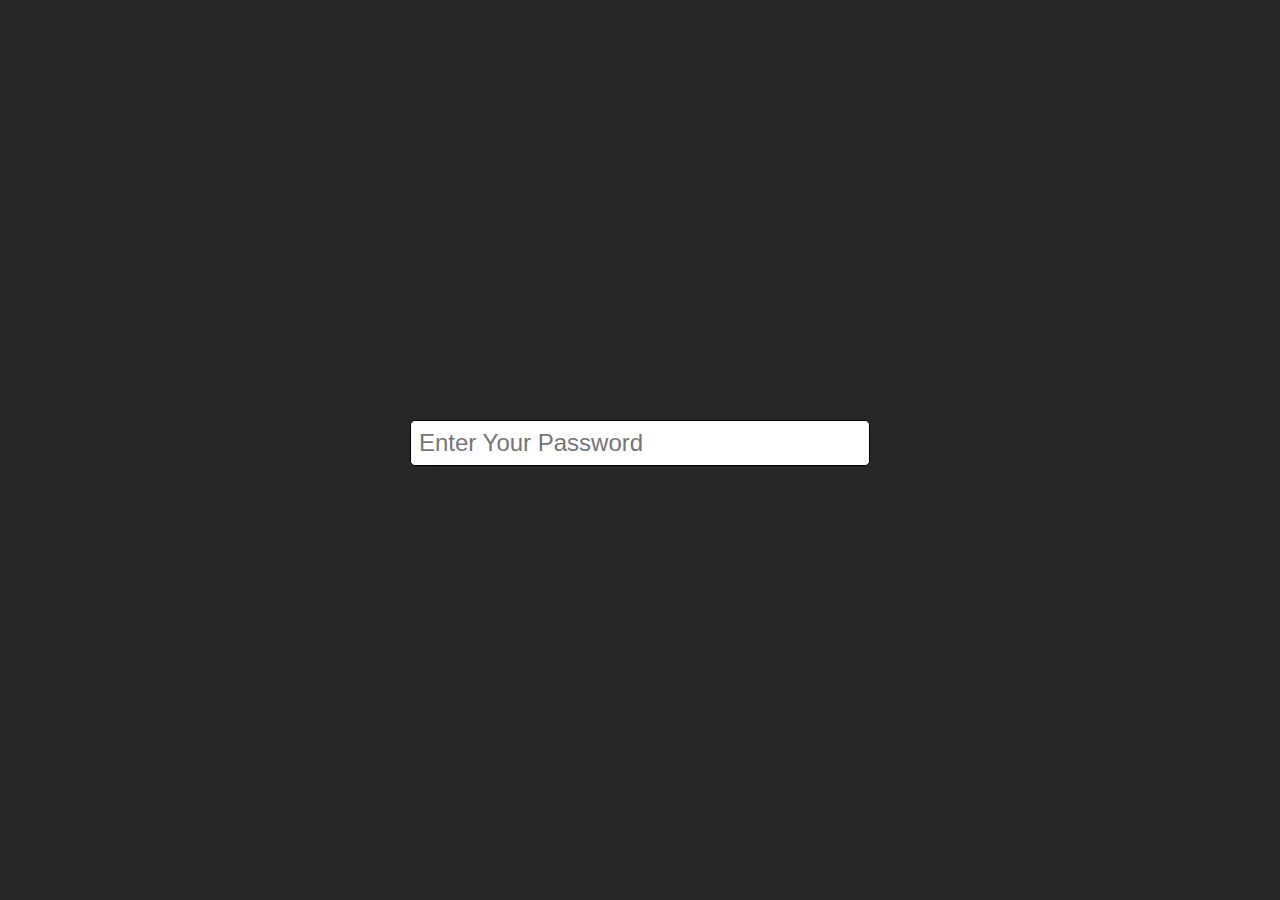
<file: Password-Checker/password-checker.html>
<!DOCTYPE html>
<html lang="en">
<head>
  <meta charset="UTF-8">
  <meta name="viewport" content="width=device-width, initial-scale=1.0">
  <link rel="stylesheet" href="password-checker.css">
  <title>Password Strength Checker</title>
</head>
<body>
  <div class="container">
    <div class="input">
      <input type="text" id="password" placeholder="Enter Your Password">
    </div>

    <div class="output">
      <span id="output">

      </span>
    </div>
  </div>
  <script src="password-checker.js"></script>
</body>
</html>
</file>
<file: Jumping-Letter-Animation/index.css>
*{
  margin: 0;
  padding: 0;
  box-sizing: border-box;
}

body{
  display: flex;
  align-items: center;
  justify-content: center;
  height: 100vh;
  background-color: black;
}

.container{
  cursor: pointer;
}

span{
  font-size: 11rem;
  color: blue;
  font-weight: bold;
  line-height: 1;
  display: inline-block;
  text-shadow: 2px 1px 10px rgb(170, 153, 153);
}

span.active{
  animation: jump 2s ease-in-out;

}

@keyframes jump {
  0%{
    transform:translate(0,0) rotate(180deg);
  }
  100%{
    transform: scale(2.5) translate(0,-120px);
  }
}
</file>
<file: News-Application/style.css>
*{
  padding: 0;
  margin: 0;
  box-sizing: border-box;
}

body{
  position: relative;
}

/* Global CSS */

.obj-width{
  max-width: 1200px;
  margin: auto;
}

nav{
  background-color: #2d4c50;
  box-shadow: 0 7px 10px rgba(0, 0, 0, 0.3);
}

.navbar{
  display: flex;
  justify-content: space-between;
  align-items: center;
  padding: 1.3rem 0;
}

.navbar .logo{
  color: white;
  text-decoration: none;
  letter-spacing: 2px;
  font-size: 2.2rem ;
}

#search-input{
  max-width: 400px;
  padding: 10px 20px;
  border: none;
  border-radius: 5px;
  font-size: 10px;
  color: #333;
}

#search-button{
  padding: 10px 20px;
  background-color: #138065;
  color: #fff;
  border: none;
  font-size: 18px;
  cursor: pointer;
  border-radius: 5px;
  margin-left: 10px;
}

#blog-container{
  padding: 3rem 0;
  display: flex;
  justify-content: flex-start;
  align-items: flex-start;
  flex-wrap: wrap;
  
}

.blog-card{
  width: 200px;
  border: 1px solid #2d4c50;
  border-radius: 10px;
  cursor: pointer;
  padding: 1rem;
  margin: 10px;
}

.blog-card img{
  width: 100%;
  height: 280px;
  object-fit: cover;
  border-radius: 5px;
  margin-bottom: 1rem;
}

.blog-card:hover{
  box-shadow: 4px 4px 10px rgba(0,0, 0, 0.1);
}

.blog-card h2{
  color: #141414 ;
  font-size: 1.7rem;
  font-weight: 500;
}

.blog-card p{
font-size: 1.2rem;
padding-top: 0.7rem;
}

@media(max-width: 500px){

  nav{
    padding: 0 20px;
  }

  .navbar .logo{
    font-size: 1.8rem;
  }

  #search-input{
    width: 150px;
    padding: 10px 10px;
   
  }

  .blog-card{
    width: 100%;
   
  }
}
</file>
<file: Quiz-App/styles.css>
*{
  margin: 0;
  padding: 0;
  box-sizing: border-box;
}

body{
  background-color: rgb(35, 33, 33);
  display: flex;
  justify-content: center;
  align-items: center;
  height: 100vh;
  
}

.quiz-container{
  
  border-radius: 10px;
  box-shadow: 0 0 10px 0 black;
  width: 500px;
  height: 300px;
  background-color: white;
  position: relative;

}

#quiz-questions{
  font-size: 1.5rem;
  padding: 20px;
  text-align: center;

}

ul{
  list-style: none;
  margin-left: 30px;

}

li{
  font-size: 1.2rem;
  margin-bottom: 10px;
  padding: 5px;
  cursor: pointer;


}

#submit{
  background-color: goldenrod;
  border: none;
  color : white;
  display: block;
  width: 100%;
  font-size: 1.2rem;
  position: absolute;
  bottom: 0;
  left: 0;
  padding: 7.5px;
  border-radius: 5px;
  

}

#submit:hover{
  background-color: rgb(242, 175, 4);
}
</file>
<file: TypingGame/styles.css>
*{
  box-sizing: border-box;

}

body{
  display: flex;
  justify-content: center;
  align-items: center;
  min-height: 100vh;
  margin: 0;
  background-color: #1E0555;
}

body,.quote-input{
  font-family: 'Gill Sans', 'Gill Sans MT', Calibri, 'Trebuchet MS', sans-serif;
}

.container{
  background-color: #F0DB4F;
  padding: 1rem;
  border-radius: .5rem;
  width: 700px;
  max-width: 90%;
}

.timer{
  position: absolute;
  top: 2rem;
  font-size: 3rem;
  color: #F0DB4F;
}

.quote-display{
  margin-bottom: 1rem;
  margin-left: calc(1rem +2px);
  margin-right: calc(1rem +2px);

}

.quote-input{
  background-color: transparent;
  border: 2px solid #A1922E;
  outline: none;
  width: 100%;
  height: 8rem;
  margin: auto;
  resize: none;
  padding: .5rem 1rem;
  font-size: 1rem;
  border-radius: .5rem;
}

.quote-input:focus{
  border-color: black;
}

.correct{
  color: green;
}

.incorrect{
  color: red;
  text-decoration: underline;
}
</file>
<file: Weather App/styles.css>
*{
    padding: 0;
    margin: 0;
    font-family:'Gill Sans', 'Gill Sans MT', Calibri, 'Trebuchet MS', sans-serif;
    box-sizing: border-box;
}

body{
    background: #222;
}

.card{
    width: 90% ;
    max-width: 470px;
    background: linear-gradient(135deg, #00feba,#5b548a);
    color: #fff;
    margin: 100px auto 0;
    border-radius: 20px;
    padding: 40px 35px;
    text-align: center;
}

.search{
    width: 100%;
    display: flex;
    align-items: center;
    justify-content: space-between;
}

.search input{
    border: 0;
    outline: 0;
    background:#ebfffc;
    color: #555;
    padding: 10px 25px;
    height: 60px;
    border-radius: 30px;
    flex: 1;
    margin-right: 16px;
    font-size: 18px;
}

.search button{
    border: 0;
    outline: 0;
    background:#ebfffc;
    border-radius: 50%;
    width: 60px;
    height: 60px;
    cursor: pointer;
}

.search button img{
    width: 16px;
}

.weather-icon{
    width: 170px;
    margin-top: 30px;
}

.weather h1{
    font-size: 80px;
    font-weight: 500;

}

.weather h2{
    font-size: 45px;
    font-weight: 400;
    margin-top: -10px;
    
}

.details{
    display: flex;
    align-items: center;
    justify-content: space-between;
    padding: 0 20px;
    margin-top: 50px;
}

.col{
    display: flex;
    align-items: center;
    text-align: left;
}

.col img{
    width: 40px;
    margin-right: 10px;
}

.humidity, .wind{
    font-size: 28px;
    margin-top: -6px;
}

.weather{
    display: none;
}

.error{
    text-align: left;
    margin-left: 10px;
    font-size: 14px;
    margin-top: 10px;
    display: none;
}
</file>
<file: Password-Checker/password-checker.css>
*{
  margin: 0;
  padding: 0;
  box-sizing: border-box;
}

body{
  background-color: rgb(40, 39, 39);
  display: flex;
  align-items: center;
  justify-content: center;
  height: 100vh;
}

.container{
  
  border-radius: 5px;
  height: 100px;
  width: 500px;
  padding: 20px;
}

#password{
  border: 1px solid black;
  padding: 8px;
  border-radius: 5px;
  font-size: 1.5rem;
  width: 100%;
}
</file>
